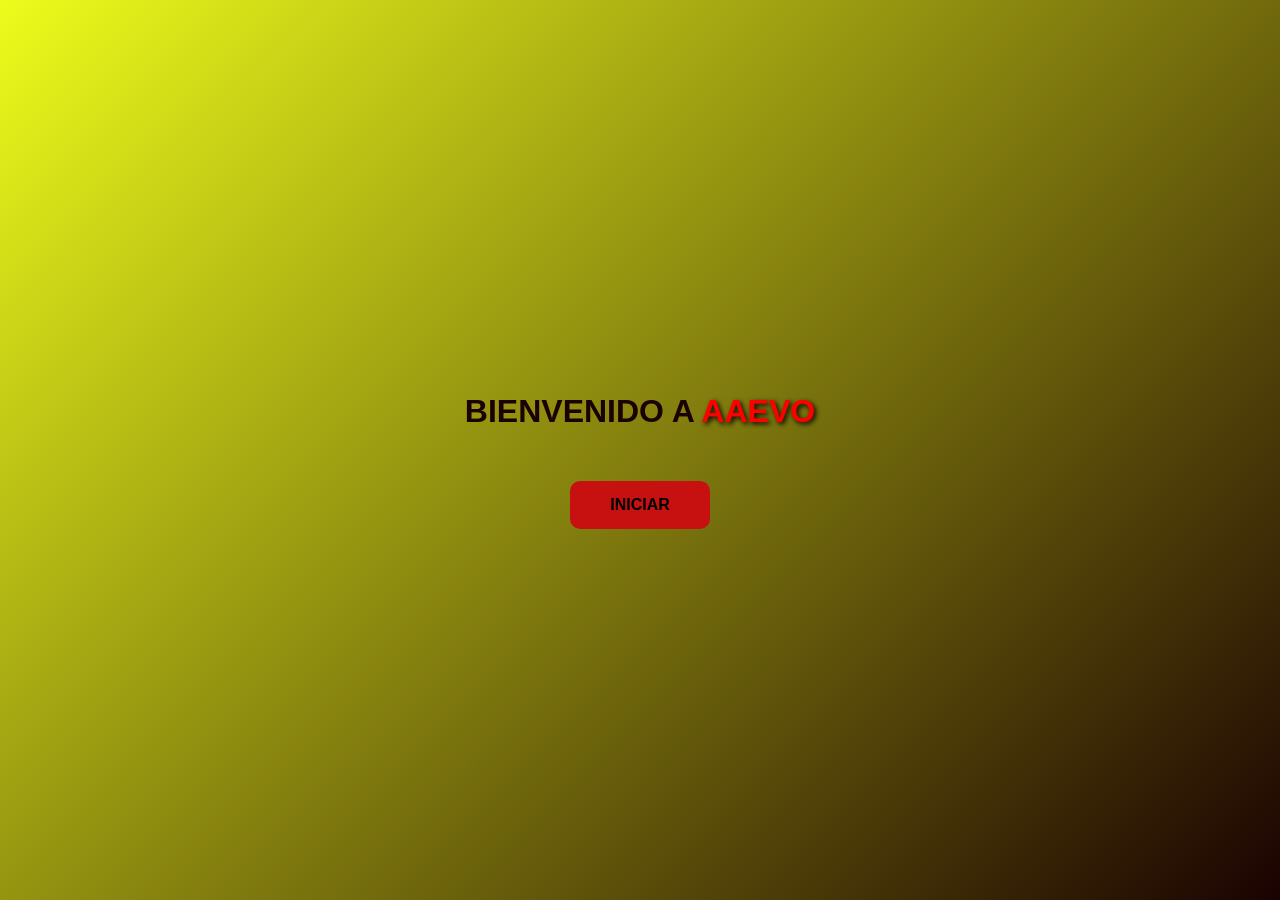
<file: index.html>
<!DOCTYPE html>
<html lang="es">
<head>
  <meta charset="UTF-8">
  <meta name="viewport" content="width=device-width, initial-scale=1.0">
  <title>Bienvenido a AAEVO</title>
  <link rel="stylesheet" href="style.css">
</head>
<body class="bienvenida">
  <div class="centrar">
    <h1>BIENVENIDO A <span>AAEVO</span></h1>
    <a href="menu.html" class="btn">INICIAR</a>
  </div> 
</body>
</html>
</file>
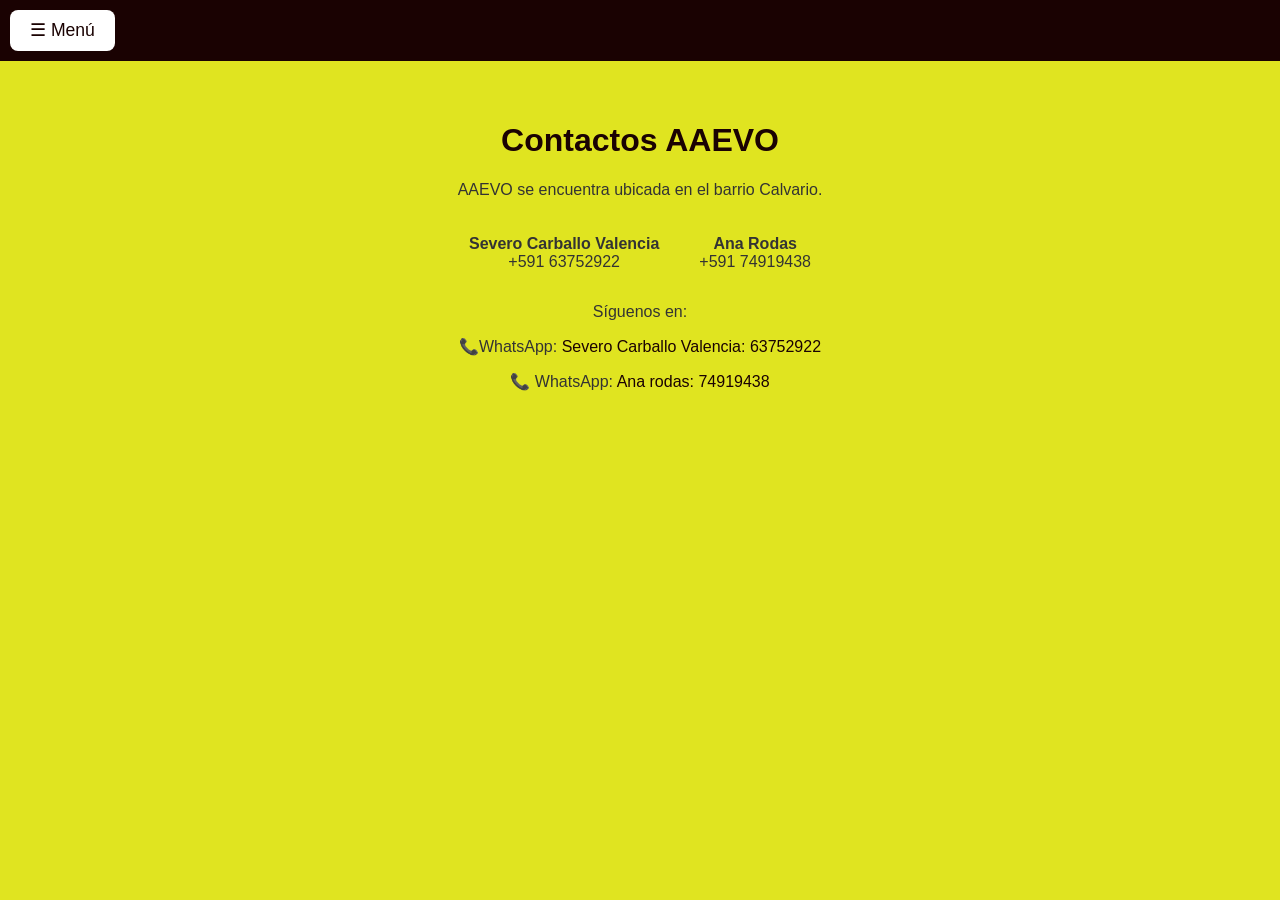
<file: contactos.html>
<!DOCTYPE html>
<html lang="es">
<head>
  <meta charset="UTF-8">
  <meta name="viewport" content="width=device-width, initial-scale=1.0">
  <title>AAEVO - Contactos</title>
  <link rel="stylesheet" href="style.css">
</head>
<body>
  <header>
    <div class="menu-desplegable">
      <button class="boton-menu">☰ Menú</button>
      <div class="contenido-menu">
        <a href="inicio.html">Inicio</a>
        <a href="productos.html">Productos</a>
        <a href="contactos.html">Contactos</a>
        <a href="directiva.html">Directiva</a>
        <a href="novedades.html">Novedades</a>
      </div>
    </div>
  </header>

  <main class="contenido">
    <h1>Contactos AAEVO</h1>

    <p>AAEVO se encuentra ubicada en el barrio Calvario.</p>

    <div class="contactos">
      <div class="columna">
        <p><strong>Severo Carballo Valencia</strong><br>+591 63752922</p>
      </div>
      <div class="columna">
        <p><strong>Ana Rodas</strong><br>+591 74919438</p>
      </div>
    </div>

    <div class="redes">
      <p>Síguenos en:</p>
      <p>📞WhatsApp: <a href="#">Severo Carballo Valencia: 63752922 </a></p>
      <p>📞 WhatsApp: <a href="#">Ana rodas: 74919438</a></p>
    </div>
  </main>
</body>
</html>
</file>
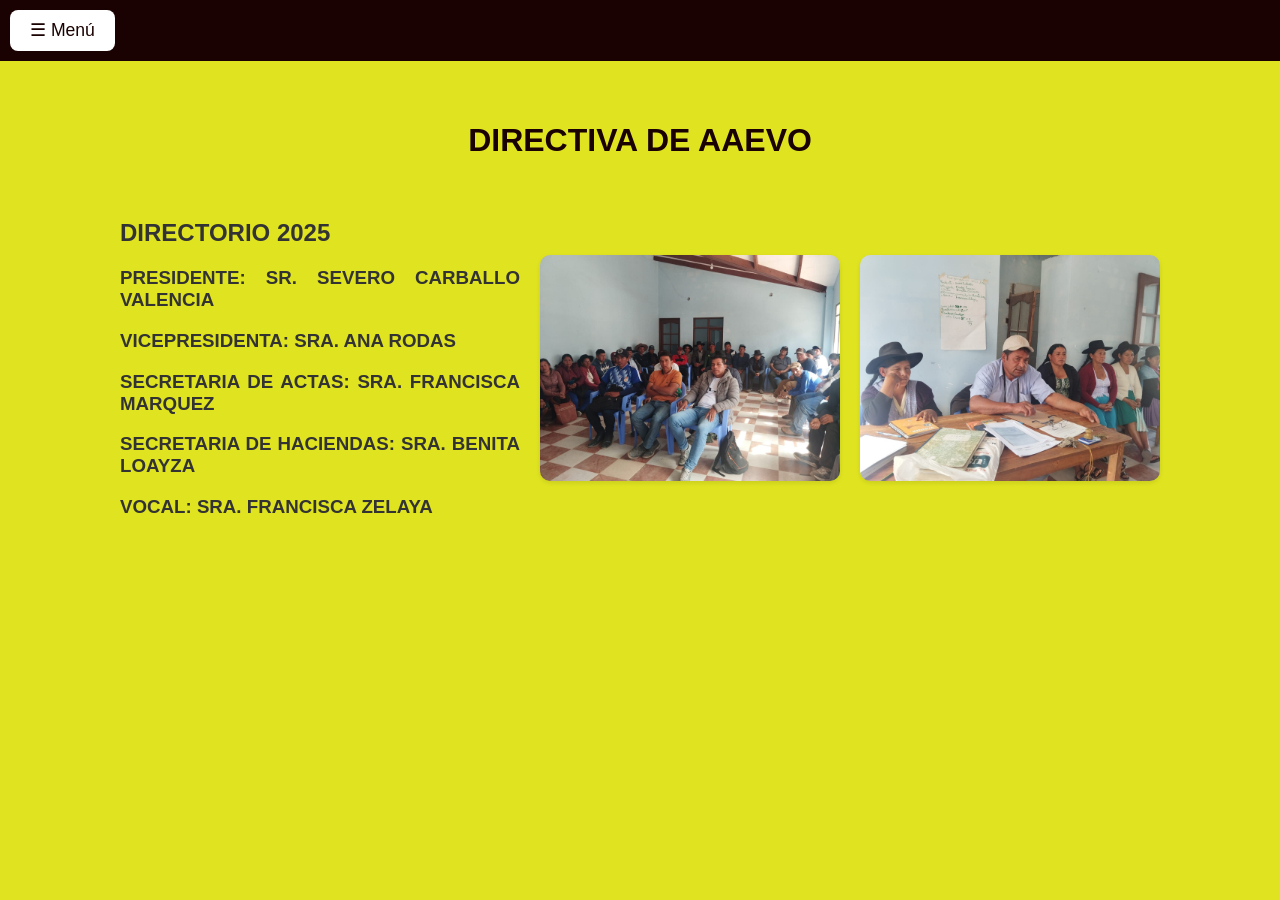
<file: directiva.html>
<!DOCTYPE html>
<html lang="es">
<head>
  <meta charset="UTF-8">
  <meta name="viewport" content="width=device-width, initial-scale=1.0">
  <title>AAEVO - Productos</title>
  <link rel="stylesheet" href="style.css">
</head>
<body>
  <header>
    <div class="menu-desplegable">
      <button class="boton-menu">☰ Menú</button>
      <div class="contenido-menu">
        <a href="inicio.html">Inicio</a>
        <a href="productos.html">Productos</a>
        <a href="contactos.html">Contactos</a>
        <a href="directiva.html">Directiva</a>
        <a href="novedades.html">Novedades</a>
      </div>
    </div>
  </header>

  <main class="contenido">
    <h1>DIRECTIVA DE AAEVO</h1>

    <div class="producto-fila">
      <div class="texto">
        <h2>DIRECTORIO 2025</h2>
        <h3><p>PRESIDENTE: SR. SEVERO CARBALLO VALENCIA</p></h3>
        <h3><p>VICEPRESIDENTA: SRA. ANA RODAS</p></h3>
        <h3><p>SECRETARIA DE ACTAS: SRA. FRANCISCA MARQUEZ</p></h3>
        <h3><p>SECRETARIA DE HACIENDAS: SRA. BENITA LOAYZA</p></h3>
        <h3><p>VOCAL: SRA. FRANCISCA ZELAYA</p></h3>
        </div>
      <img src="6.jpeg" alt="Producto 1">
      <img src="1.jpeg" alt="Producto 1">

    </div>
  </main>
</body>
</html>
</file>
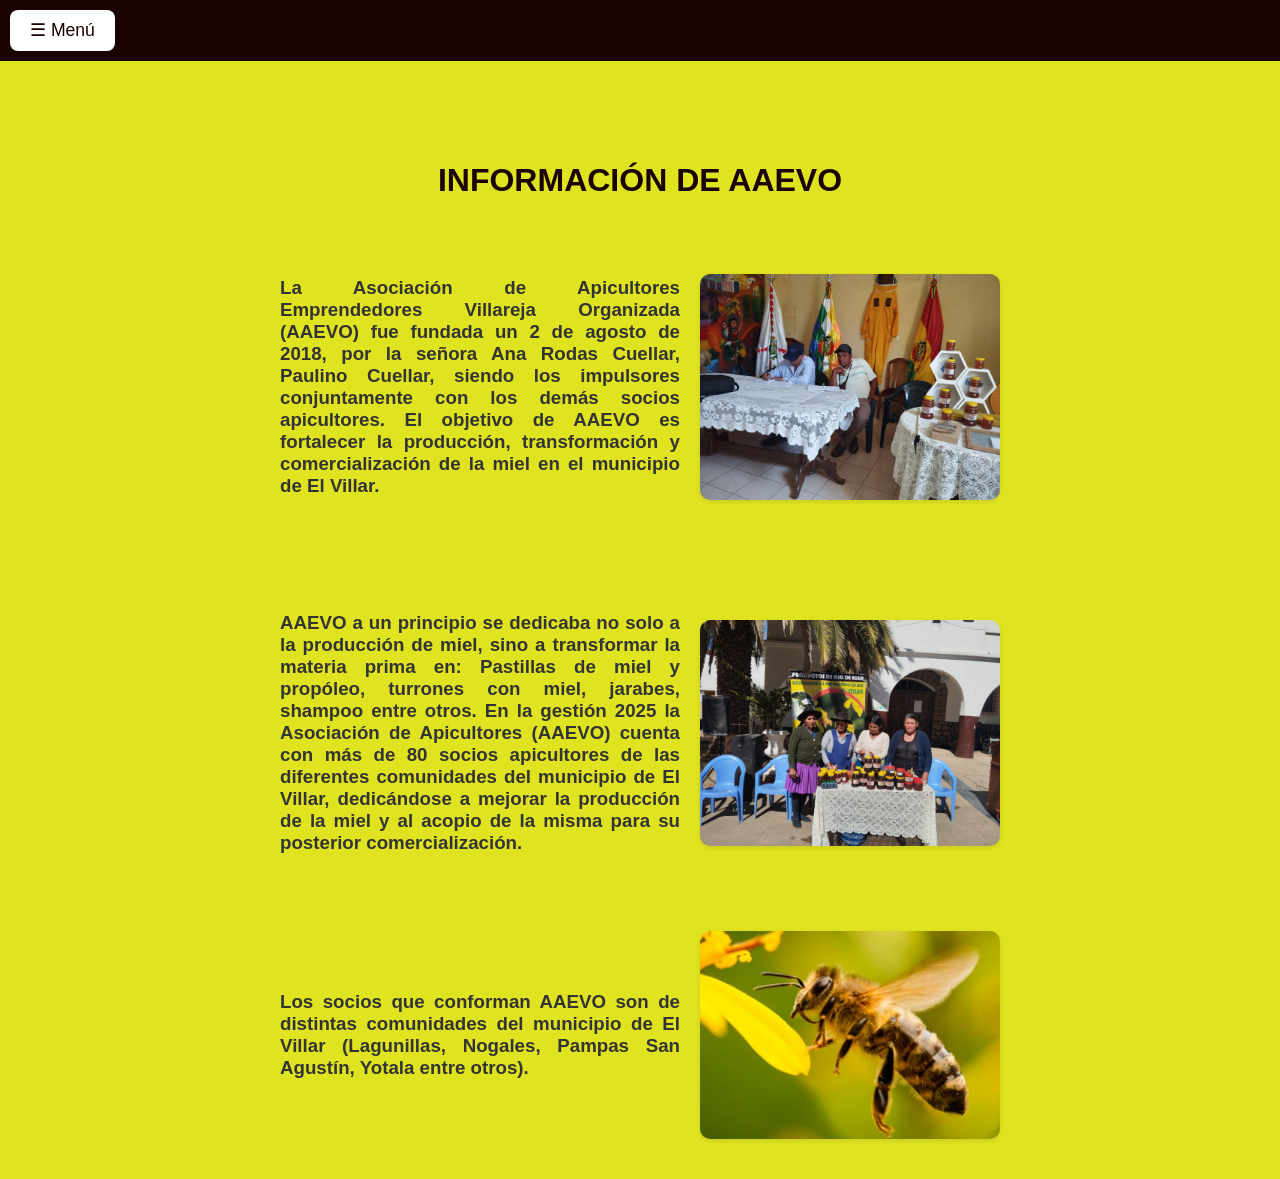
<file: inicio.html>
<!DOCTYPE html>
<html lang="es">
<head>
  <meta charset="UTF-8">
  <meta name="viewport" content="width=device-width, initial-scale=1.0">
  <title>AAEVO - Inicio</title>
  <link rel="stylesheet" href="style.css">
</head>
<body>
  <header>
    <div class="menu-desplegable">
      <button class="boton-menu">☰ Menú</button>
      <div class="contenido-menu">
        <a href="inicio.html">Inicio</a>
        <a href="productos.html">Productos</a>
        <a href="contactos.html">Contactos</a>
        <a href="directiva.html">Directiva</a>
        <a href="novedades.html">Novedades</a>
      </div>
    </div>
  </header>

  <main class="contenido"></main>
    <h1>INFORMACIÓN DE AAEVO</h1>

    <div class="fila">
      <h3><p>La Asociación de Apicultores Emprendedores Villareja Organizada (AAEVO) fue fundada un 2 de agosto de 2018, por la señora Ana Rodas Cuellar, Paulino Cuellar, siendo los impulsores conjuntamente con los demás socios apicultores. El objetivo de AAEVO es fortalecer la producción, transformación y comercialización de la miel en el municipio de El Villar.</p></h3>
      <img src="10.jpeg" alt="Imagen 1 de AAEVO">
    </div>

    <div class="fila invertida">
      <img src="4.jpeg" alt="Imagen 2 de AAEVO">
      <h3><p>AAEVO a un principio se dedicaba no solo a la producción de miel, sino a transformar la materia prima en: Pastillas de miel y propóleo, turrones con miel, jarabes, shampoo entre otros. En la gestión 2025 la Asociación de Apicultores (AAEVO) cuenta con más de 80 socios apicultores de las diferentes comunidades del municipio de El Villar, dedicándose a mejorar la producción de la miel y al acopio de la misma para su posterior comercialización.</p></h3>
    </div>

    <div class="fila">
      <h3><p>Los socios que conforman AAEVO son de distintas comunidades del municipio de El Villar (Lagunillas, Nogales, Pampas San Agustín, Yotala entre otros).</p></h3>
      <img src="abeja.jpeg" alt="Imagen 3 de AAEVO">
    </div>
  </main>
</body>
</html>
</file>
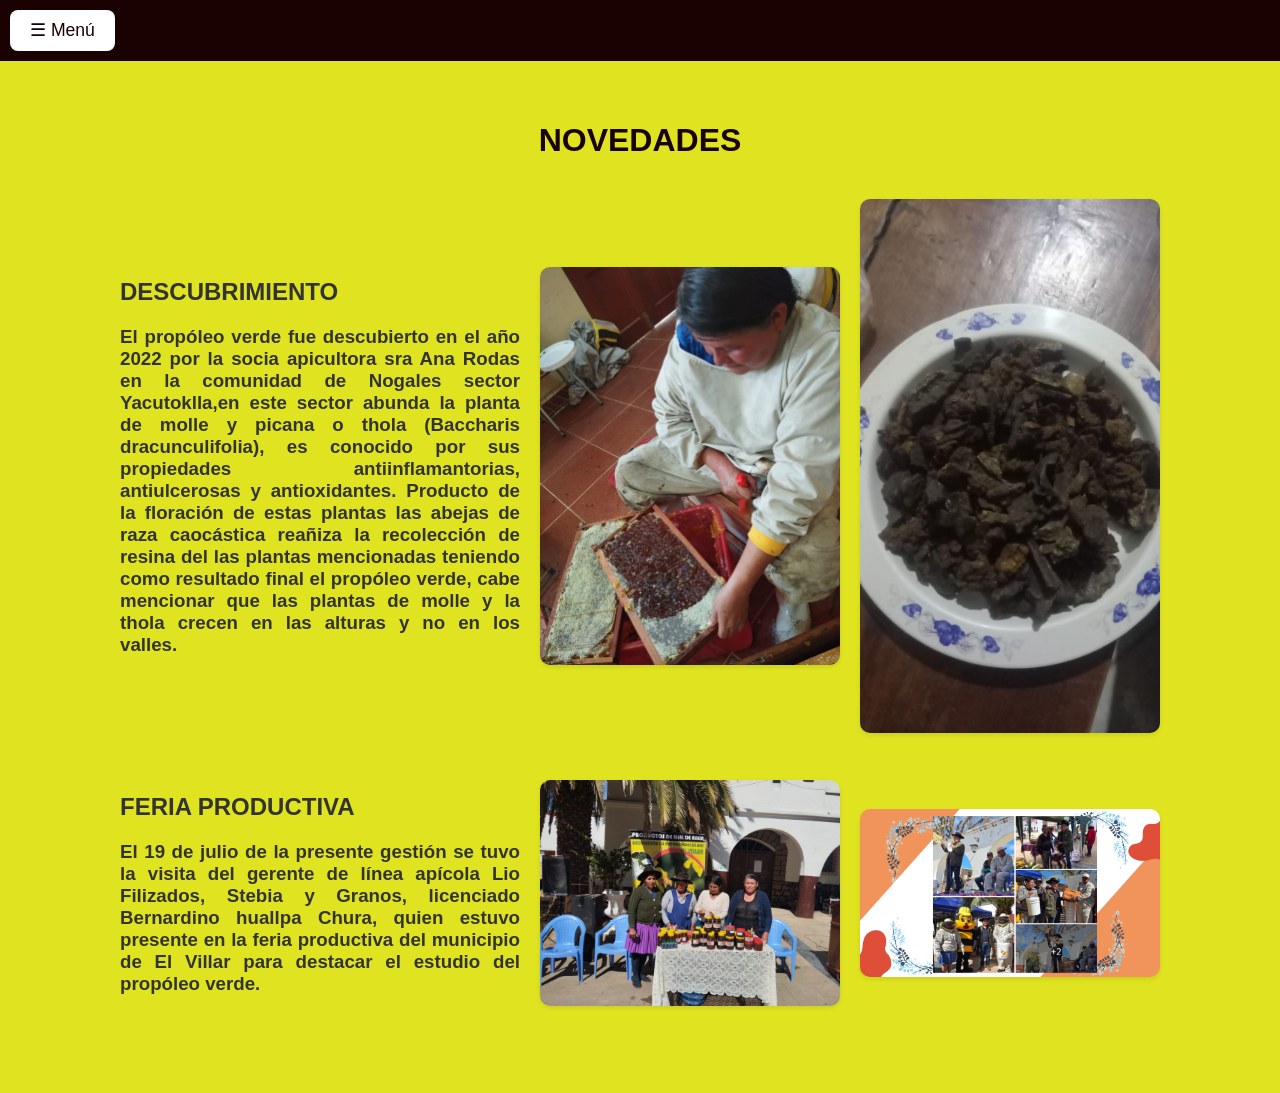
<file: novedades.html>
<!DOCTYPE html>
<html lang="es">
<head>
  <meta charset="UTF-8">
  <meta name="viewport" content="width=device-width, initial-scale=1.0">
  <title>AAEVO - Productos</title>
  <link rel="stylesheet" href="style.css">
</head>
<body>
  <header>
    <div class="menu-desplegable">
      <button class="boton-menu">☰ Menú</button>
      <div class="contenido-menu">
        <a href="inicio.html">Inicio</a>
        <a href="productos.html">Productos</a>
        <a href="contactos.html">Contactos</a>
        <a href="directiva.html">Directiva</a>
        <a href="novedades.html">Novedades</a>
      </div>
    </div>
  </header>

  <main class="contenido">
    <h1>NOVEDADES</h1>

    <div class="producto-fila">
      <div class="texto">
        <h2>DESCUBRIMIENTO</h2>
        <h3><p>El propóleo verde fue descubierto en el año 2022 por la socia apicultora sra Ana Rodas en la comunidad de Nogales sector Yacutoklla,en este sector abunda la planta de molle y picana o thola (Baccharis dracunculifolia), es conocido por sus propiedades antiinflamantorias, antiulcerosas y antioxidantes. Producto de la floración de estas plantas las abejas de raza caocástica reañiza la recolección de resina del las plantas mencionadas teniendo como resultado final el propóleo verde, cabe mencionar que las plantas de molle y la thola crecen en las alturas y no en los valles. </p></h3>
      </div>
      <img src="anita.jpeg" alt="Producto 1">
      <img src="verde.jpeg" alt="Producto 1">
    </div>

    <div class="producto-fila invertida">
      <img src="visitas.png" alt="Producto 2">
      <img src="4.jpeg" alt="Producto 2">
      <div class="texto">
        <h2>FERIA PRODUCTIVA</h2>
        <h3><p>El 19 de julio de la presente gestión se tuvo la visita del gerente de línea apícola Lio Filizados, Stebia y Granos, licenciado Bernardino huallpa Chura, quien estuvo presente en la feria productiva del municipio de El Villar para destacar el estudio del propóleo verde.</p></h3>
      </div>
  </main>
</body>
</html>
</file>
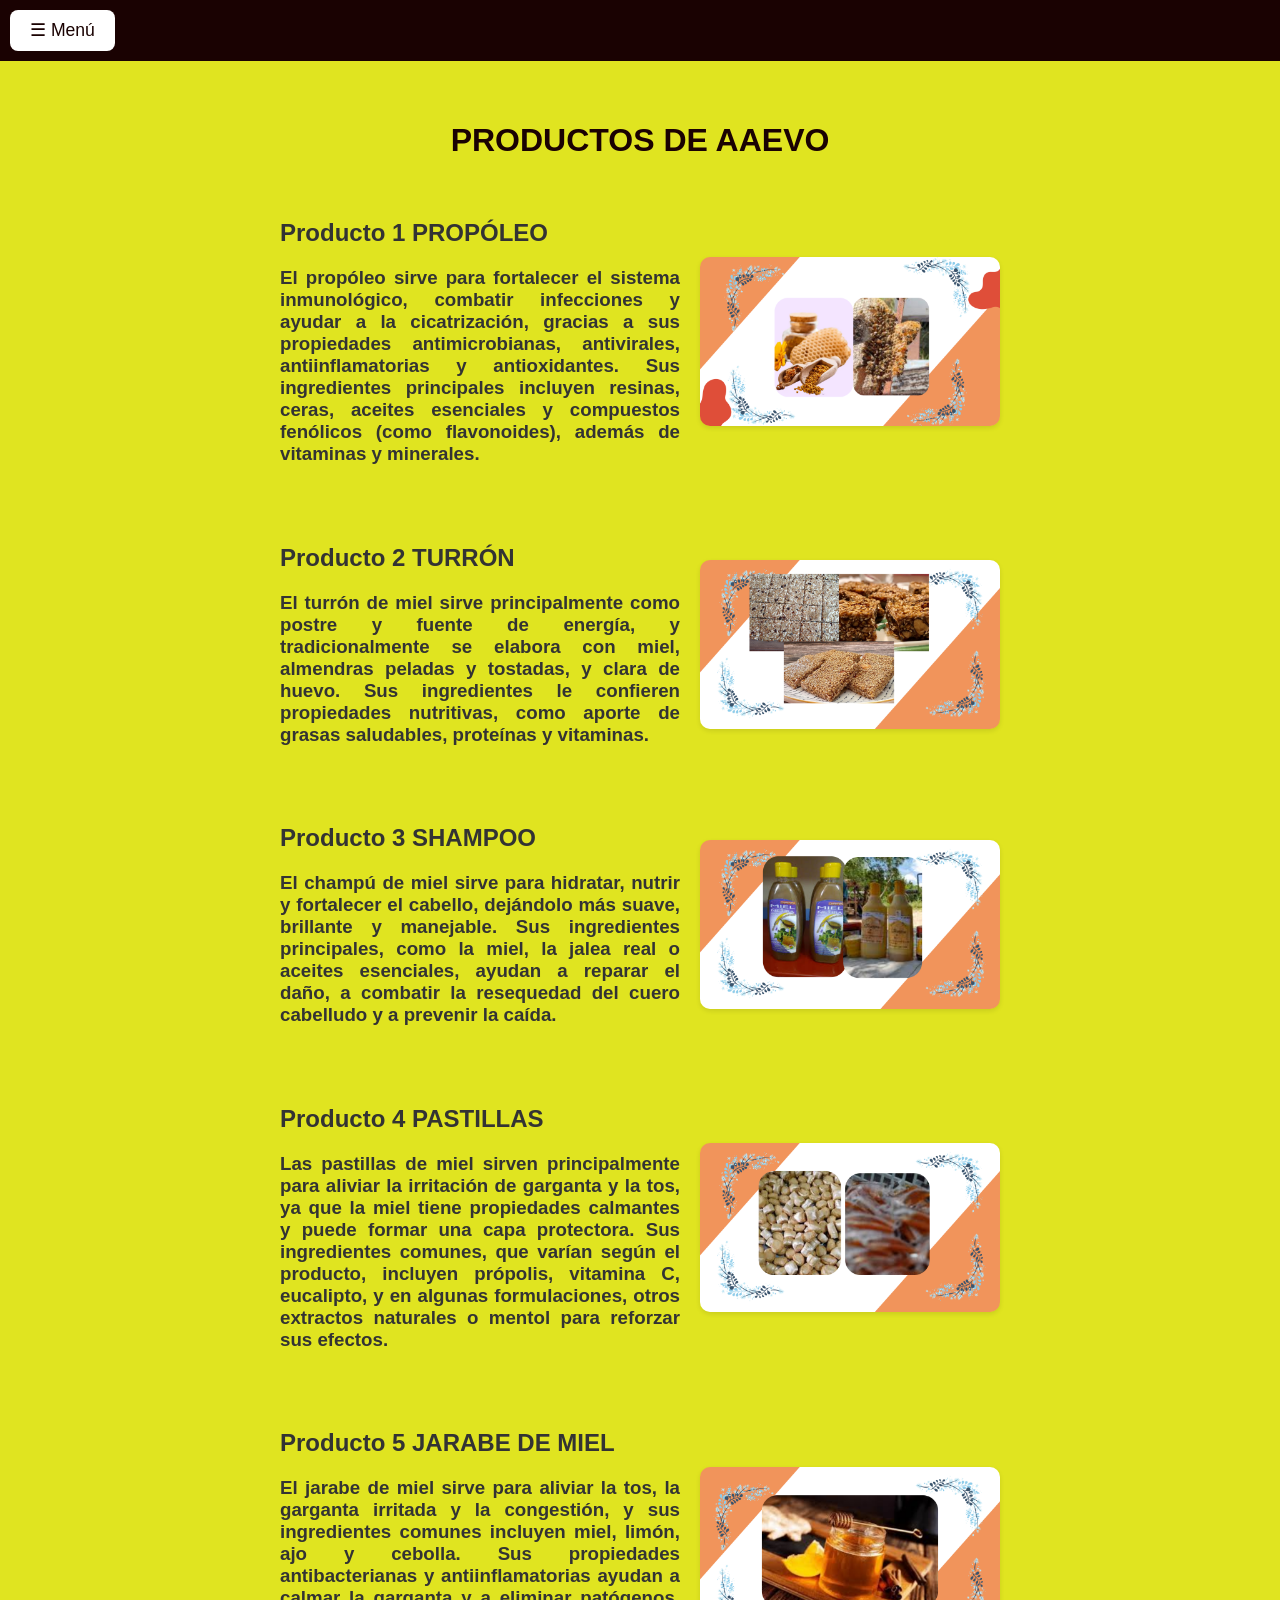
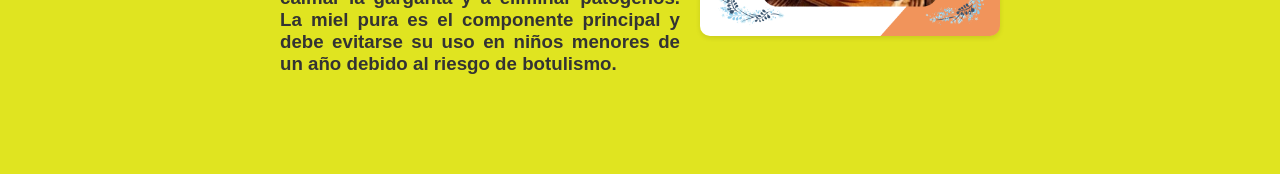
<file: productos.html>
<!DOCTYPE html>
<html lang="es">
<head>
  <meta charset="UTF-8">
  <meta name="viewport" content="width=device-width, initial-scale=1.0">
  <title>AAEVO - Productos</title>
  <link rel="stylesheet" href="style.css">
</head>
<body>
  <header>
    <div class="menu-desplegable">
      <button class="boton-menu">☰ Menú</button>
      <div class="contenido-menu">
        <a href="inicio.html">Inicio</a>
        <a href="productos.html">Productos</a>
        <a href="contactos.html">Contactos</a>
        <a href="directiva.html">Directiva</a>
        <a href="novedades.html">Novedades</a>
      </div>
    </div>
  </header>

  <main class="contenido">
    <h1>PRODUCTOS DE AAEVO</h1>

    <div class="producto-fila">
      <div class="texto">
        <h2>Producto 1 PROPÓLEO</h2>
        <h3><p>El propóleo sirve para fortalecer el sistema inmunológico, combatir infecciones y ayudar a la cicatrización, gracias a sus propiedades antimicrobianas, antivirales, antiinflamatorias y antioxidantes. Sus ingredientes principales incluyen resinas, ceras, aceites esenciales y compuestos fenólicos (como flavonoides), además de vitaminas y minerales.</p></h3>
      </div>
      <img src="propoleo nuevo.png" alt="Producto 1">
    </div>

    <div class="producto-fila invertida">
      <img src="ggg.png" alt="Producto 2">
      <div class="texto">
        <h2>Producto 2 TURRÓN</h2>
        <h3><p>El turrón de miel sirve principalmente como postre y fuente de energía, y tradicionalmente se elabora con miel, almendras peladas y tostadas, y clara de huevo. Sus ingredientes le confieren propiedades nutritivas, como aporte de grasas saludables, proteínas y vitaminas.</p></h3>
      </div>
    </div>

        <div class="producto-fila invertida">
      <img src="shampo.png" alt="Producto 2">
      <div class="texto">
        <h2>Producto 3 SHAMPOO</h2>
        <h3><p>El champú de miel sirve para hidratar, nutrir y fortalecer el cabello, dejándolo más suave, brillante y manejable. Sus ingredientes principales, como la miel, la jalea real o aceites esenciales, ayudan a reparar el daño, a combatir la resequedad del cuero cabelludo y a prevenir la caída.</p></h3>
      </div>
    </div>

        <div class="producto-fila invertida">
      <img src="pastillas.png" alt="Producto 2">
      <div class="texto">
        <h2>Producto 4 PASTILLAS</h2>
        <h3><p>Las pastillas de miel sirven principalmente para aliviar la irritación de garganta y la tos, ya que la miel tiene propiedades calmantes y puede formar una capa protectora. Sus ingredientes comunes, que varían según el producto, incluyen própolis, vitamina C, eucalipto, y en algunas formulaciones, otros extractos naturales o mentol para reforzar sus efectos.</p></h3>
      </div>
    </div>

    <div class="producto-fila">
      <div class="texto">
        <h2>Producto 5 JARABE DE MIEL</h2>
        <h3><p>El jarabe de miel sirve para aliviar la tos, la garganta irritada y la congestión, y sus ingredientes comunes incluyen miel, limón, ajo y cebolla. Sus propiedades antibacterianas y antiinflamatorias ayudan a calmar la garganta y a eliminar patógenos. La miel pura es el componente principal y debe evitarse su uso en niños menores de un año debido al riesgo de botulismo.</p></h3>
      </div>
      <img src="jarabe.png" alt="Producto 3">
    </div>
  </main>
</body>
</html>
</file>
<file: style.css>
:root {
  --color-principal: #1a0202;
  --color-secundario: #e0e420;
  --fuente-principal: 'Poppins', sans-serif;
}

/* ======== ESTILO GENERAL ======== */
body {
  margin: 0;
  font-family: var(--fuente-principal);
  background: var(--color-secundario);
  color: #333;
  text-align: center;
}

h1 {
  color: var(--color-principal);
}

/* ======== PANTALLA DE BIENVENIDA ======== */
.bienvenida {
  display: flex;
  justify-content: center;
  align-items: center;
  height: 100vh;
  background: linear-gradient(135deg, #edfc1b, #1a0202);
  color: white;
}

.centrar {
  text-align: center;
}

.centrar h1 span {
  color: rgb(255, 0, 0);
  text-shadow: 2px 2px 5px #000;
}

.btn {
  display: inline-block;
  margin-top: 30px;
  background: rgb(199, 16, 16);
  color: black;
  padding: 15px 40px;
  border-radius: 10px;
  text-decoration: none;
  font-weight: bold;
  transition: 0.3s;
}

.btn:hover {
  background: rgb(255, 217, 3);
}

/* ======== MENÚ PRINCIPAL (3 BOTONES VERTICALES) ======== */
.menu {
  display: flex;
  justify-content: center;
  align-items: center;
  height: 100vh;
}

.btn-vertical {
  display: block;
  background: var(--color-principal);
  color: white;
  margin: 15px;
  padding: 20px 60px;
  border-radius: 10px;
  text-decoration: none;
  font-size: 1.2rem;
  transition: 0.3s;
}

.btn-vertical:hover {
  background: #ff6106;
}

/* ======== MENÚ DESPLEGABLE SUPERIOR ======== */
.menu-desplegable {
  position: relative;
  background: var(--color-principal);
  padding: 10px;
  text-align: left;
}

.boton-menu {
  background: #fff;
  color: var(--color-principal);
  border: none;
  padding: 10px 20px;
  font-size: 1.1rem;
  border-radius: 8px;
  cursor: pointer;
}

.contenido-menu {
  display: none;
  position: absolute;
  background: white;
  border-radius: 10px;
  top: 50px;
  left: 10px;
  box-shadow: 0 4px 10px rgba(0,0,0,0.2);
}

.contenido-menu a {
  display: block;
  padding: 10px 20px;
  color: var(--color-principal);
  text-decoration: none;
}

.contenido-menu a:hover {
  background: #f0f0f0;
}

/* Mostrar el menú al pasar */
.menu-desplegable:hover .contenido-menu {
  display: block;
}

/* ======== CONTENIDO GENERAL ======== */
.contenido {
  padding: 40px 20px;
}

.fila, .producto-fila {
  display: flex;
  align-items: center;
  justify-content: center;
  gap: 20px;
  margin: 40px auto;
  flex-wrap: wrap;
}

.fila.invertida, .producto-fila.invertida {
  flex-direction: row-reverse;
}

.fila img, .producto-fila img {
  width: 300px;
  max-width: 90%;
  border-radius: 10px;
  box-shadow: 0 2px 5px rgba(0,0,0,0.1);
}

.fila p, .producto-fila .texto {
  max-width: 400px;
  text-align: justify;
}

/* ======== CONTACTOS ======== */
.contactos {
  display: flex;
  justify-content: center;
  gap: 40px;
  flex-wrap: wrap;
  margin-top: 20px;
}

.redes a {
  color: var(--color-principal);
  text-decoration: none;
}

.redes a:hover {
  text-decoration: underline;
}

/* ======== RESPONSIVIDAD ======== */
@media (max-width: 768px) {
  .fila, .producto-fila {
    flex-direction: column;
  }
  .contenido {
    padding: 20px;
  }
}
</file>
